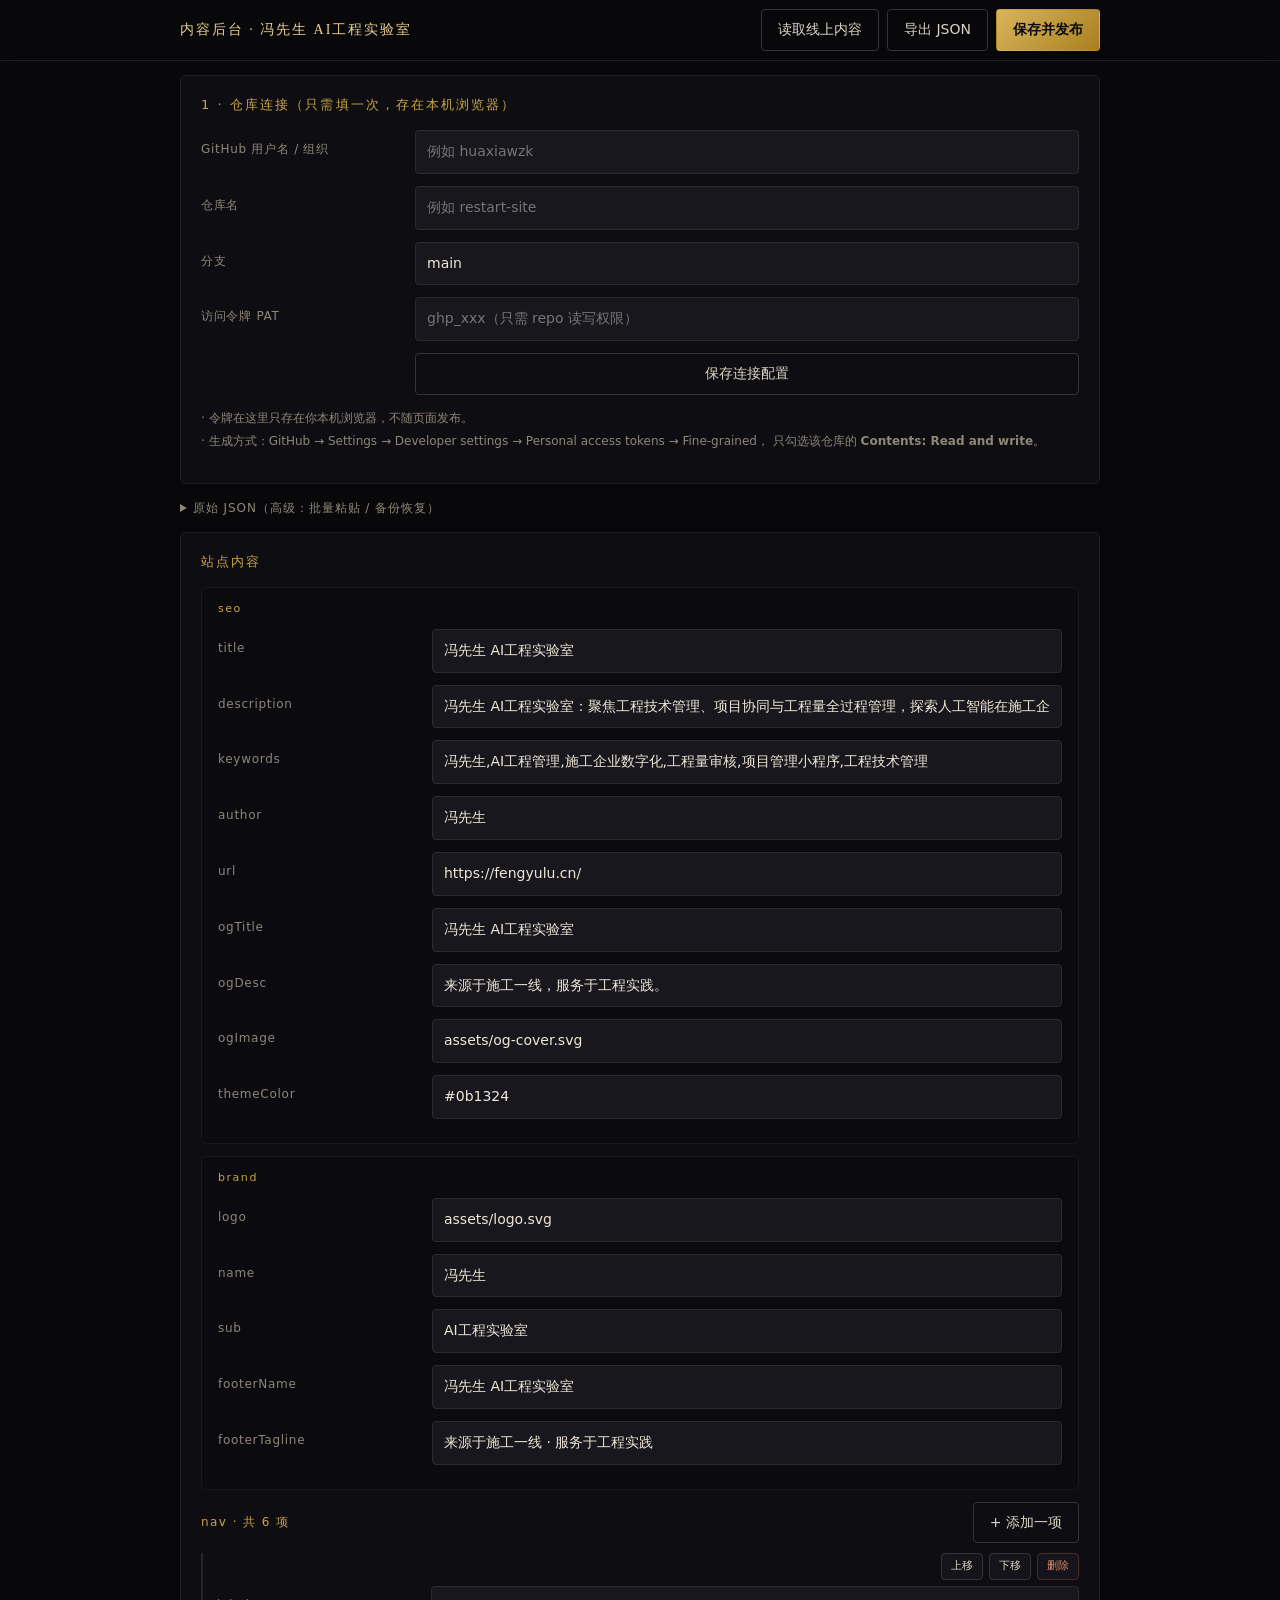
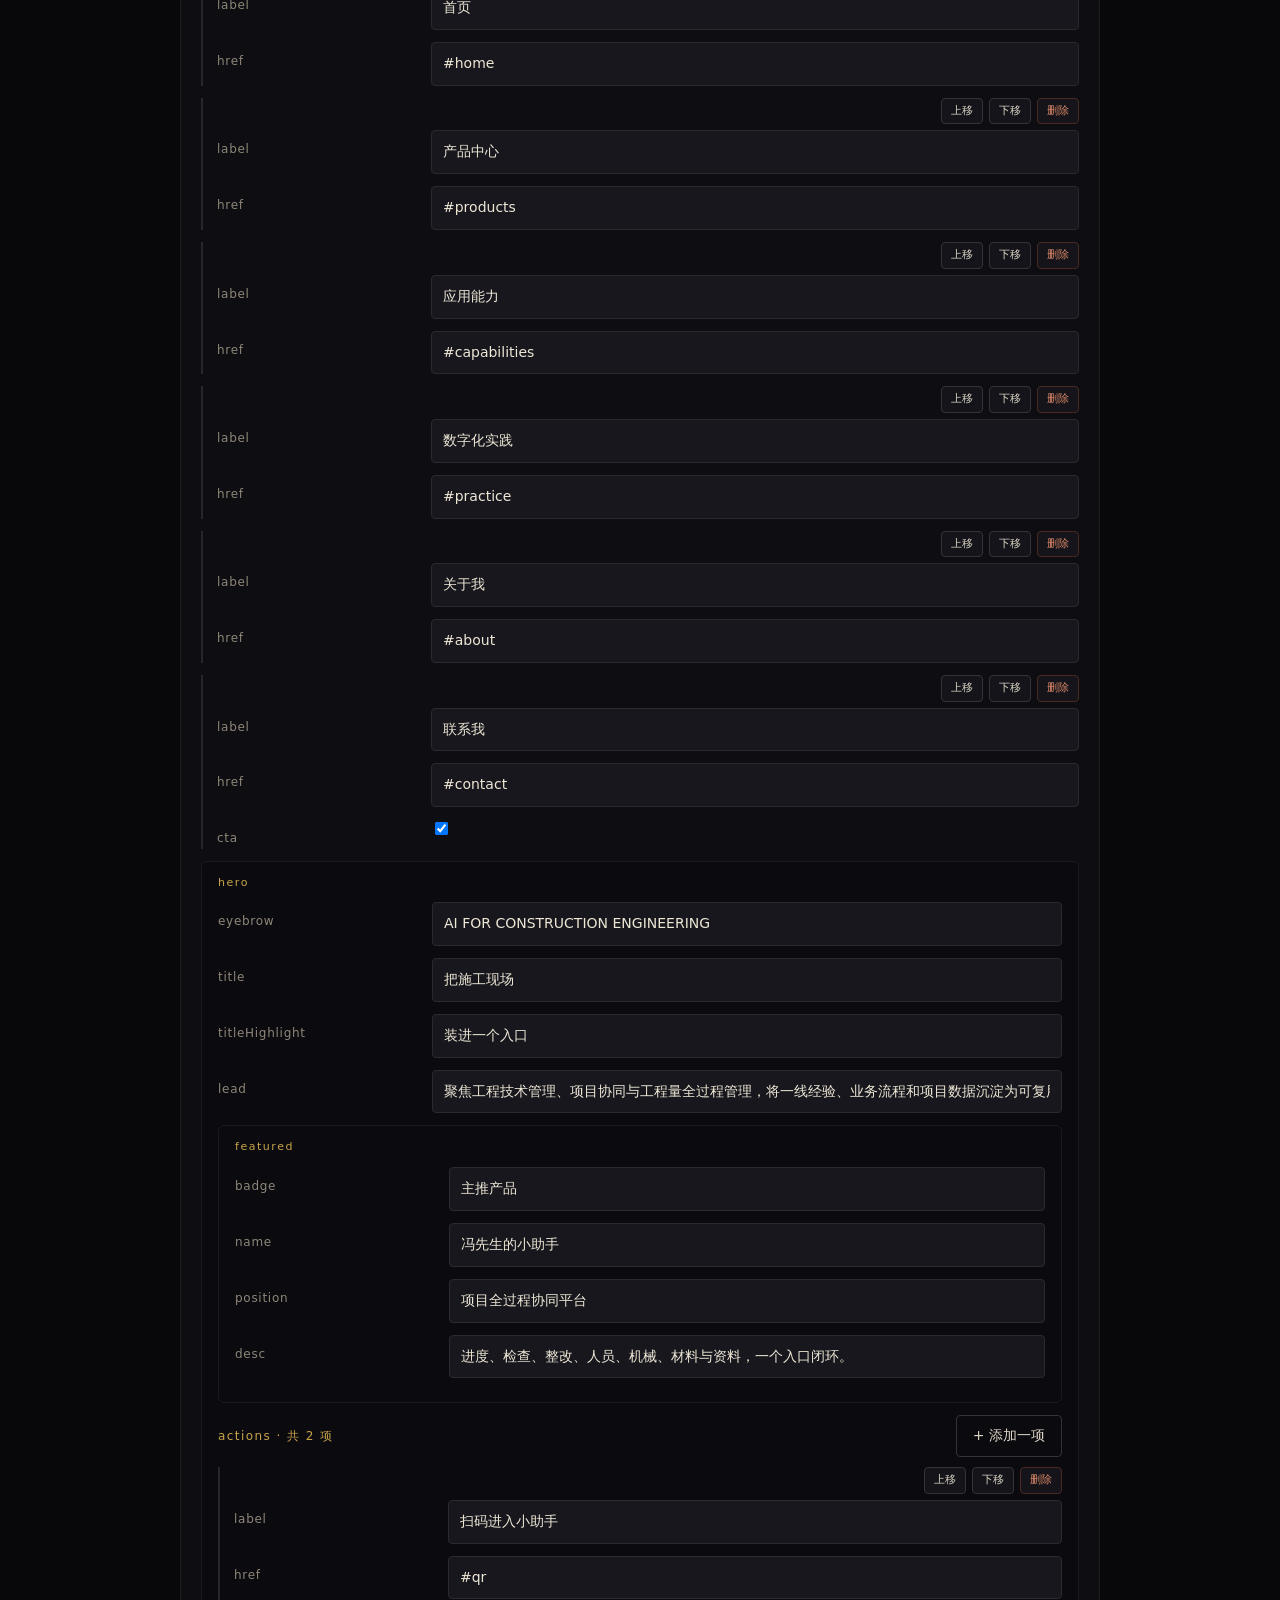
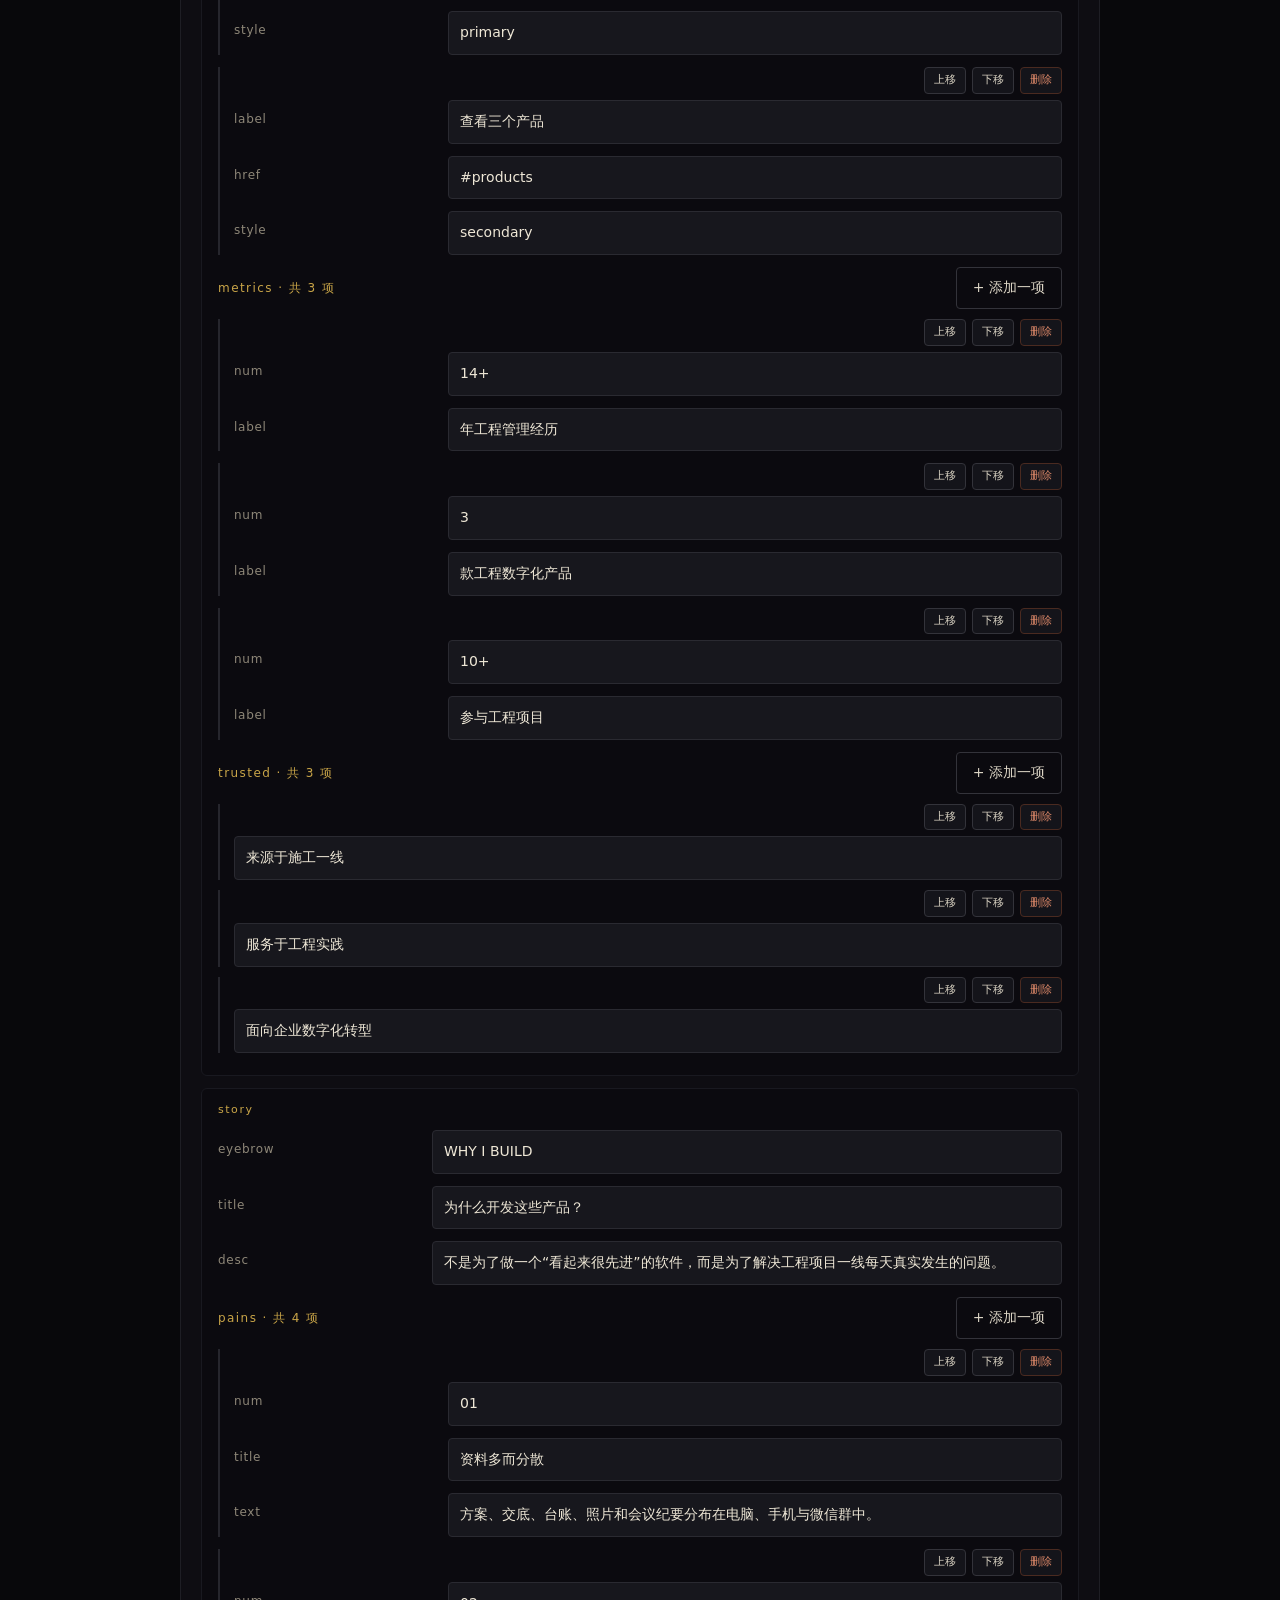
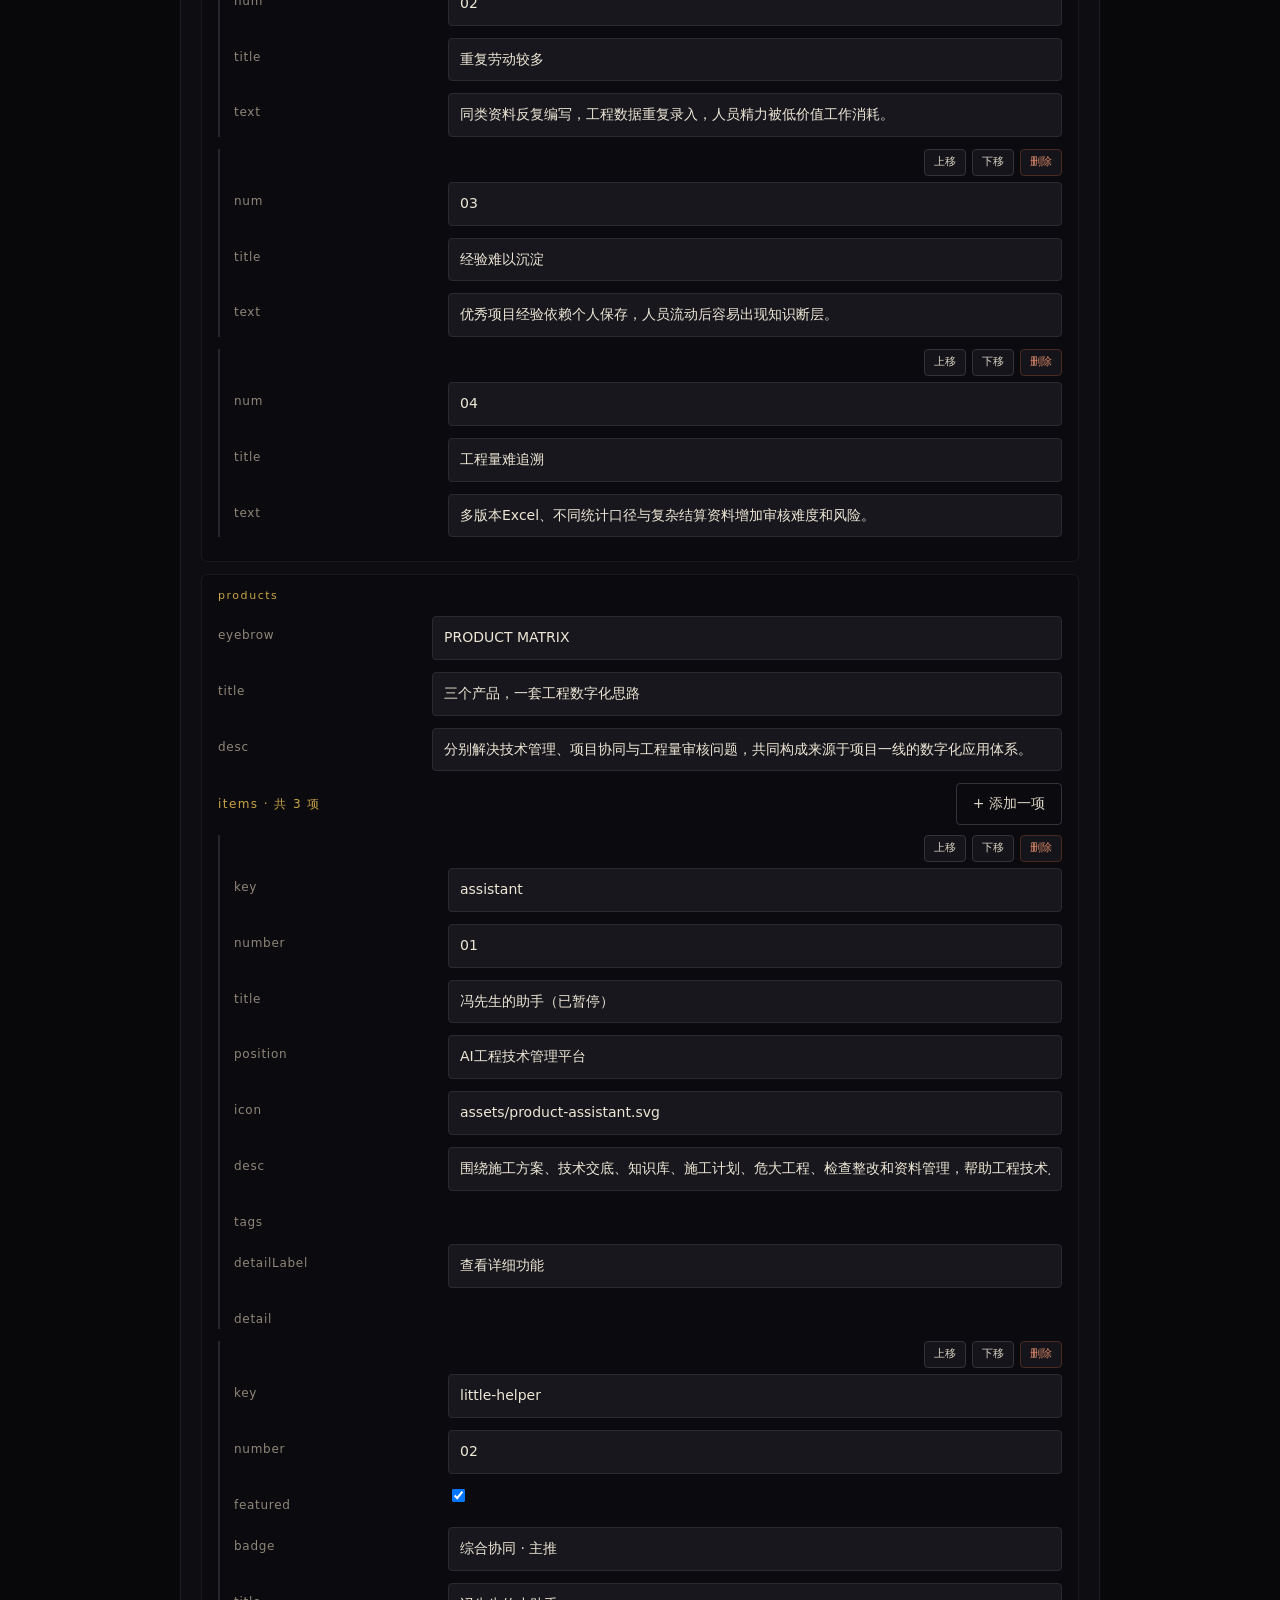
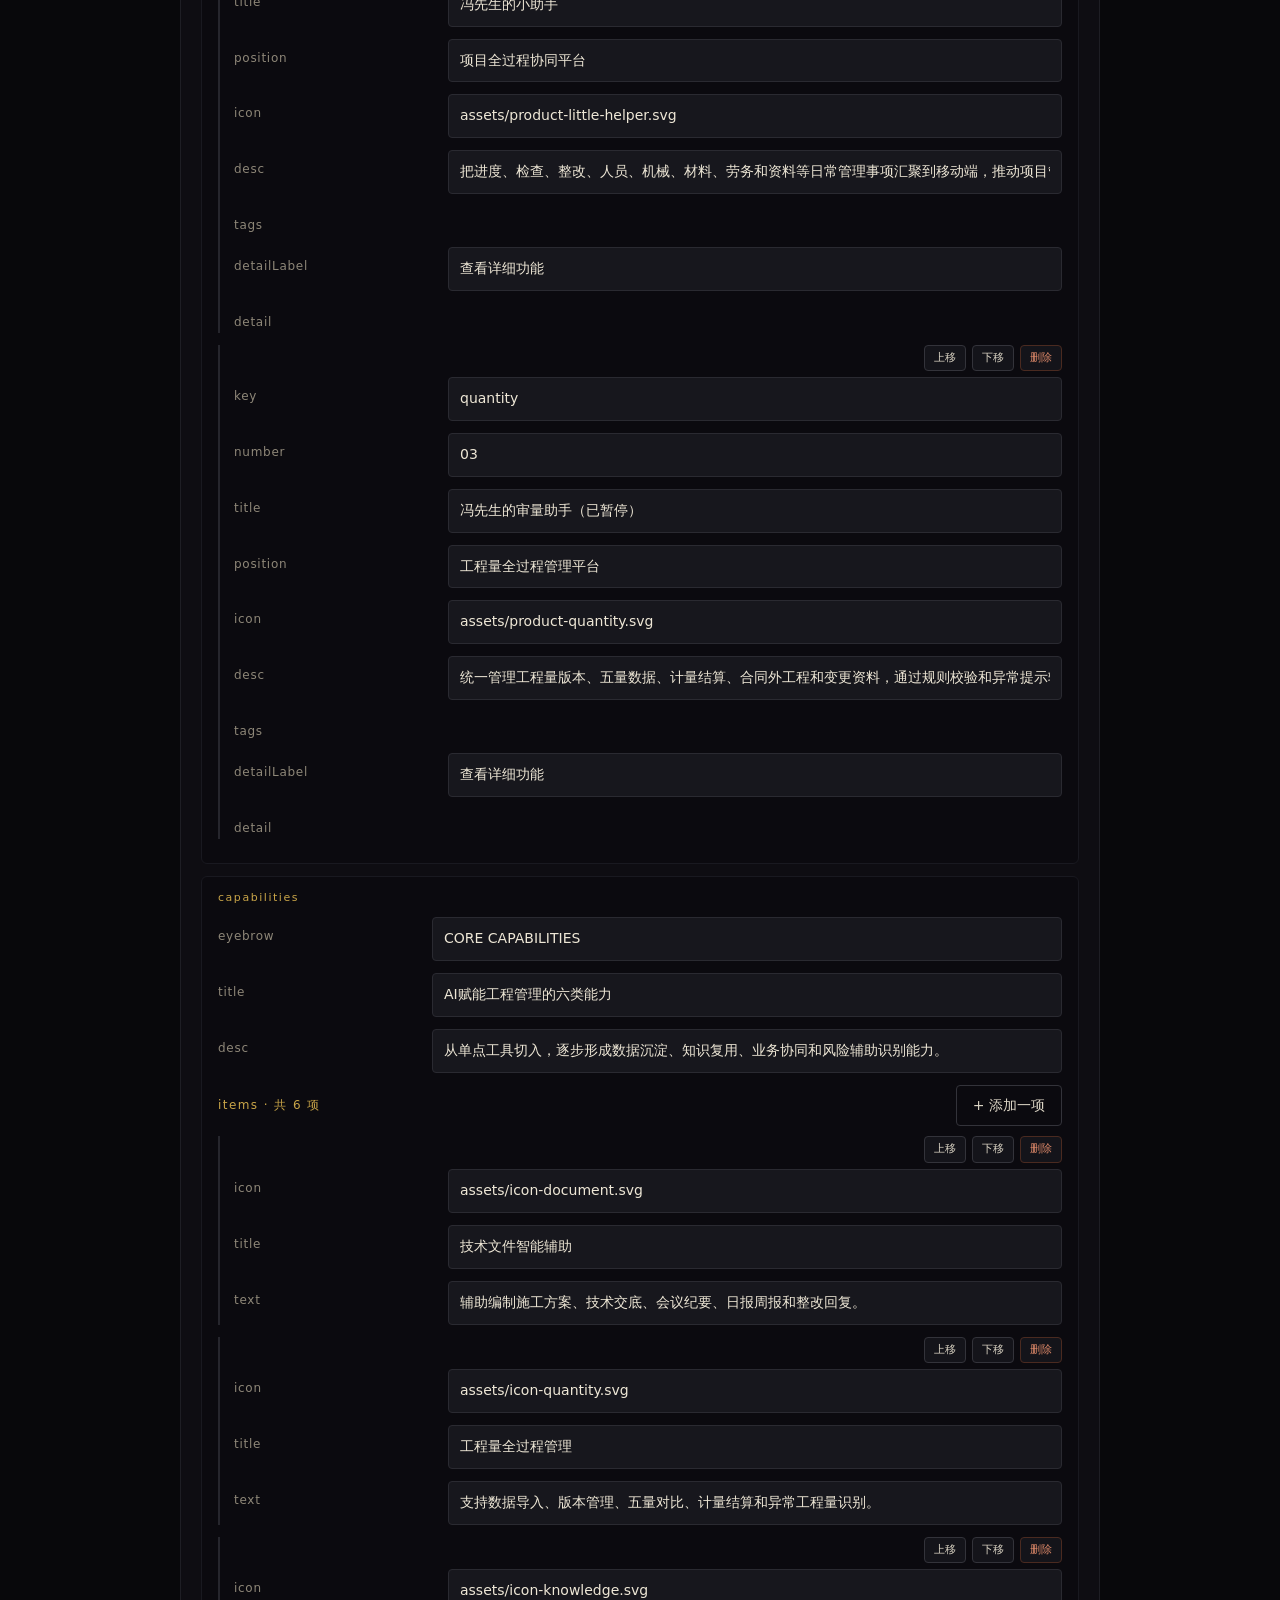
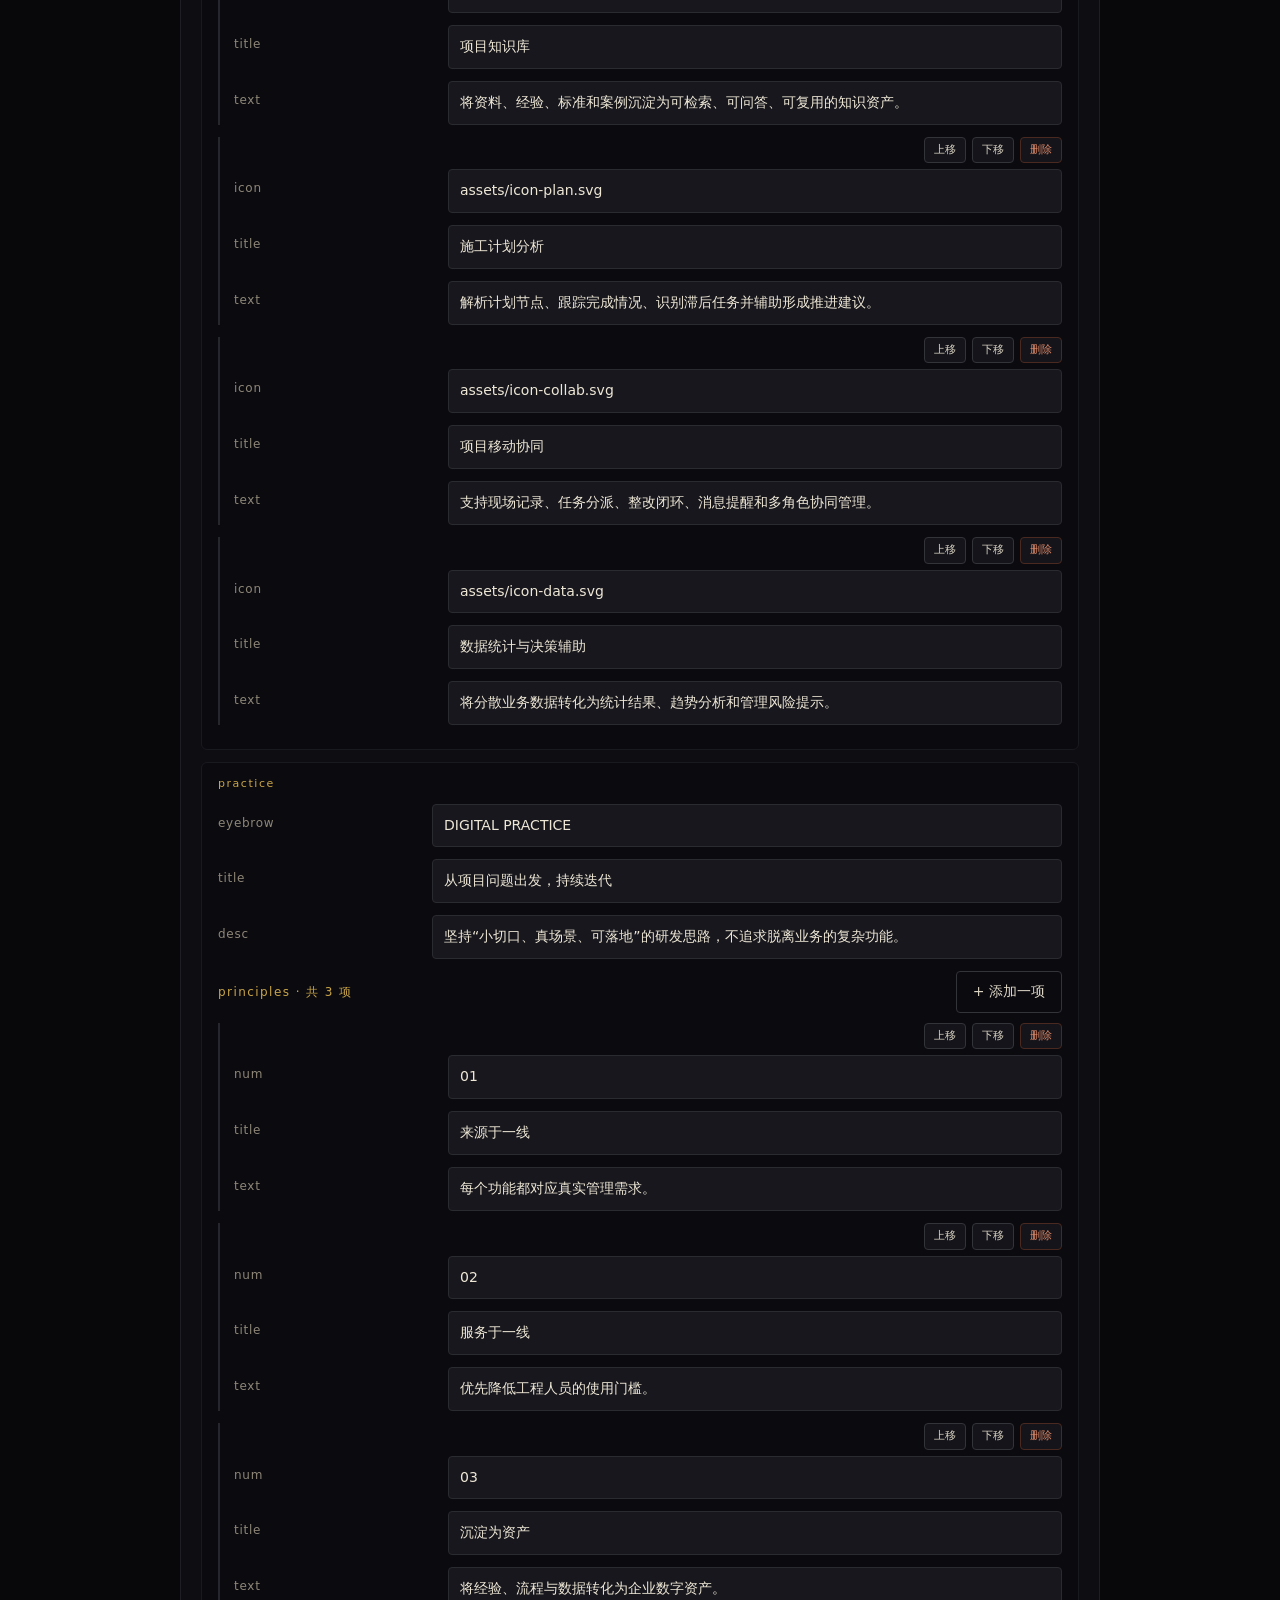
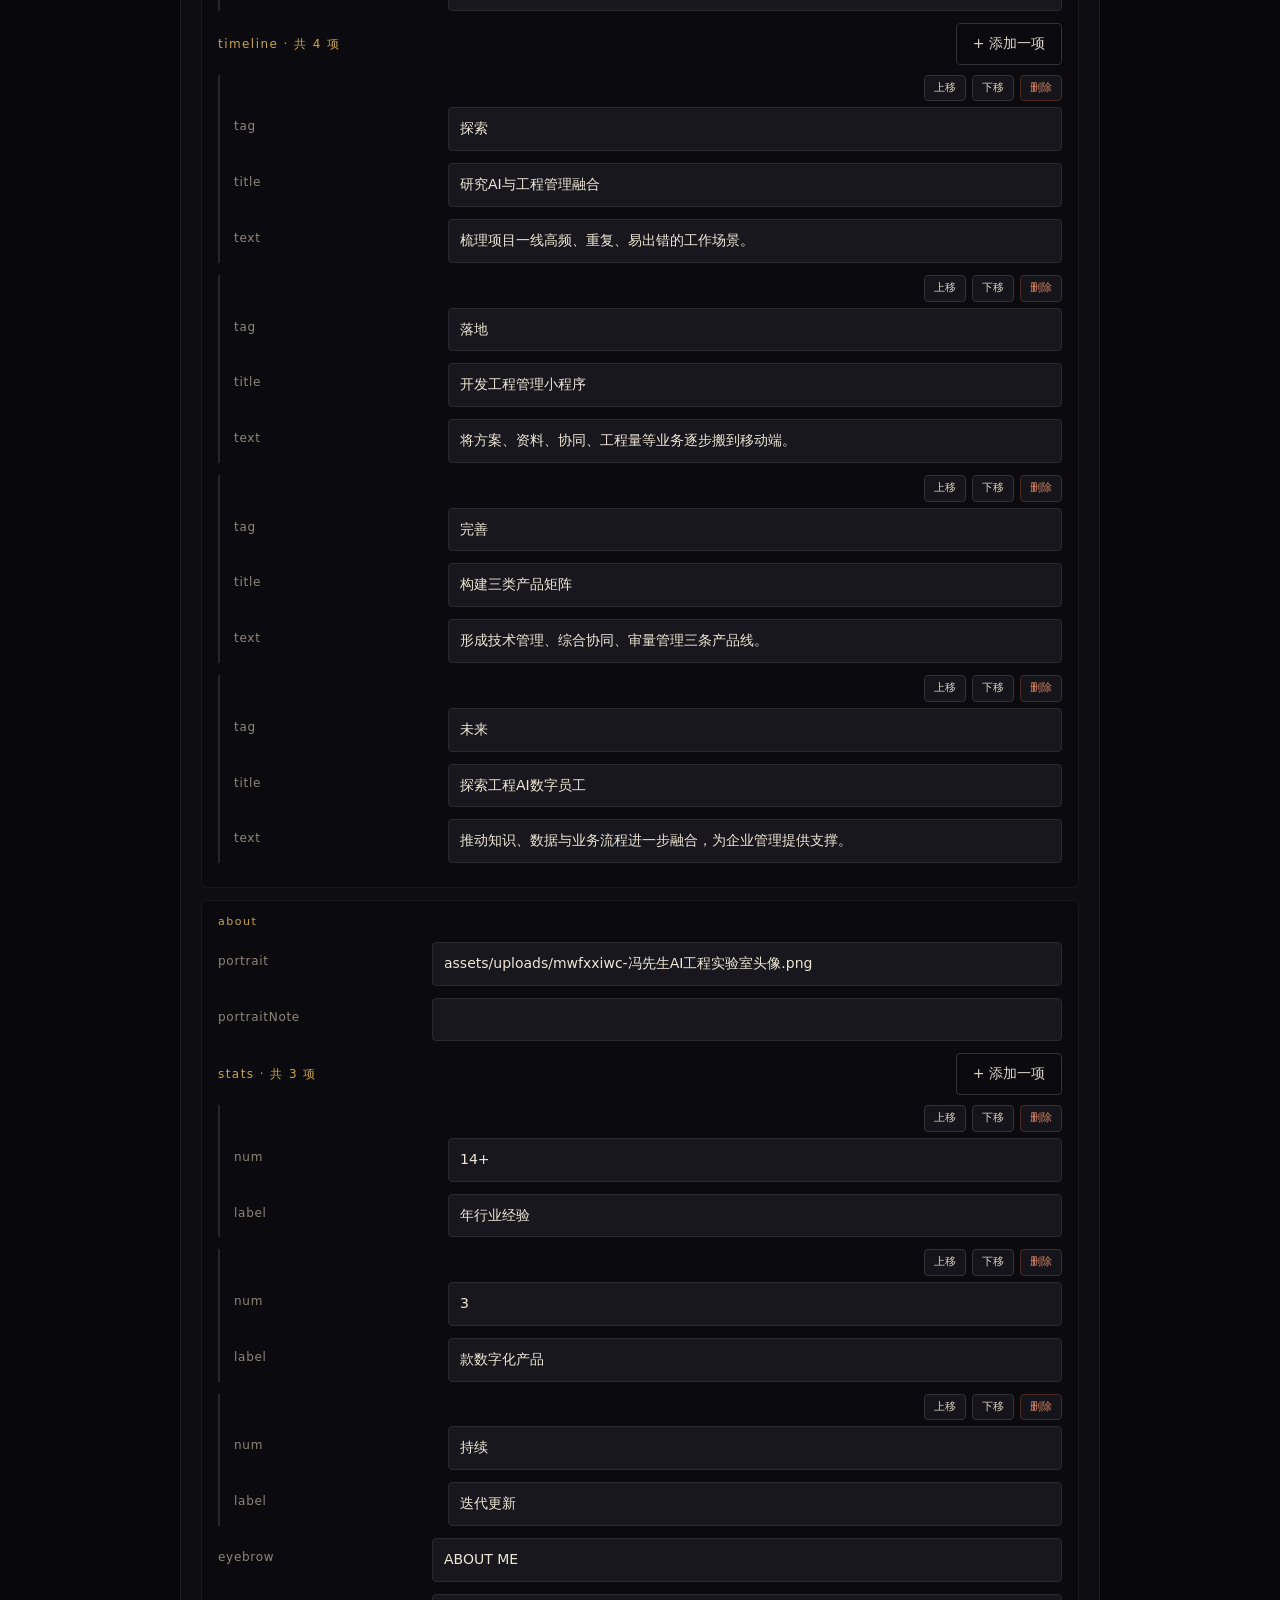
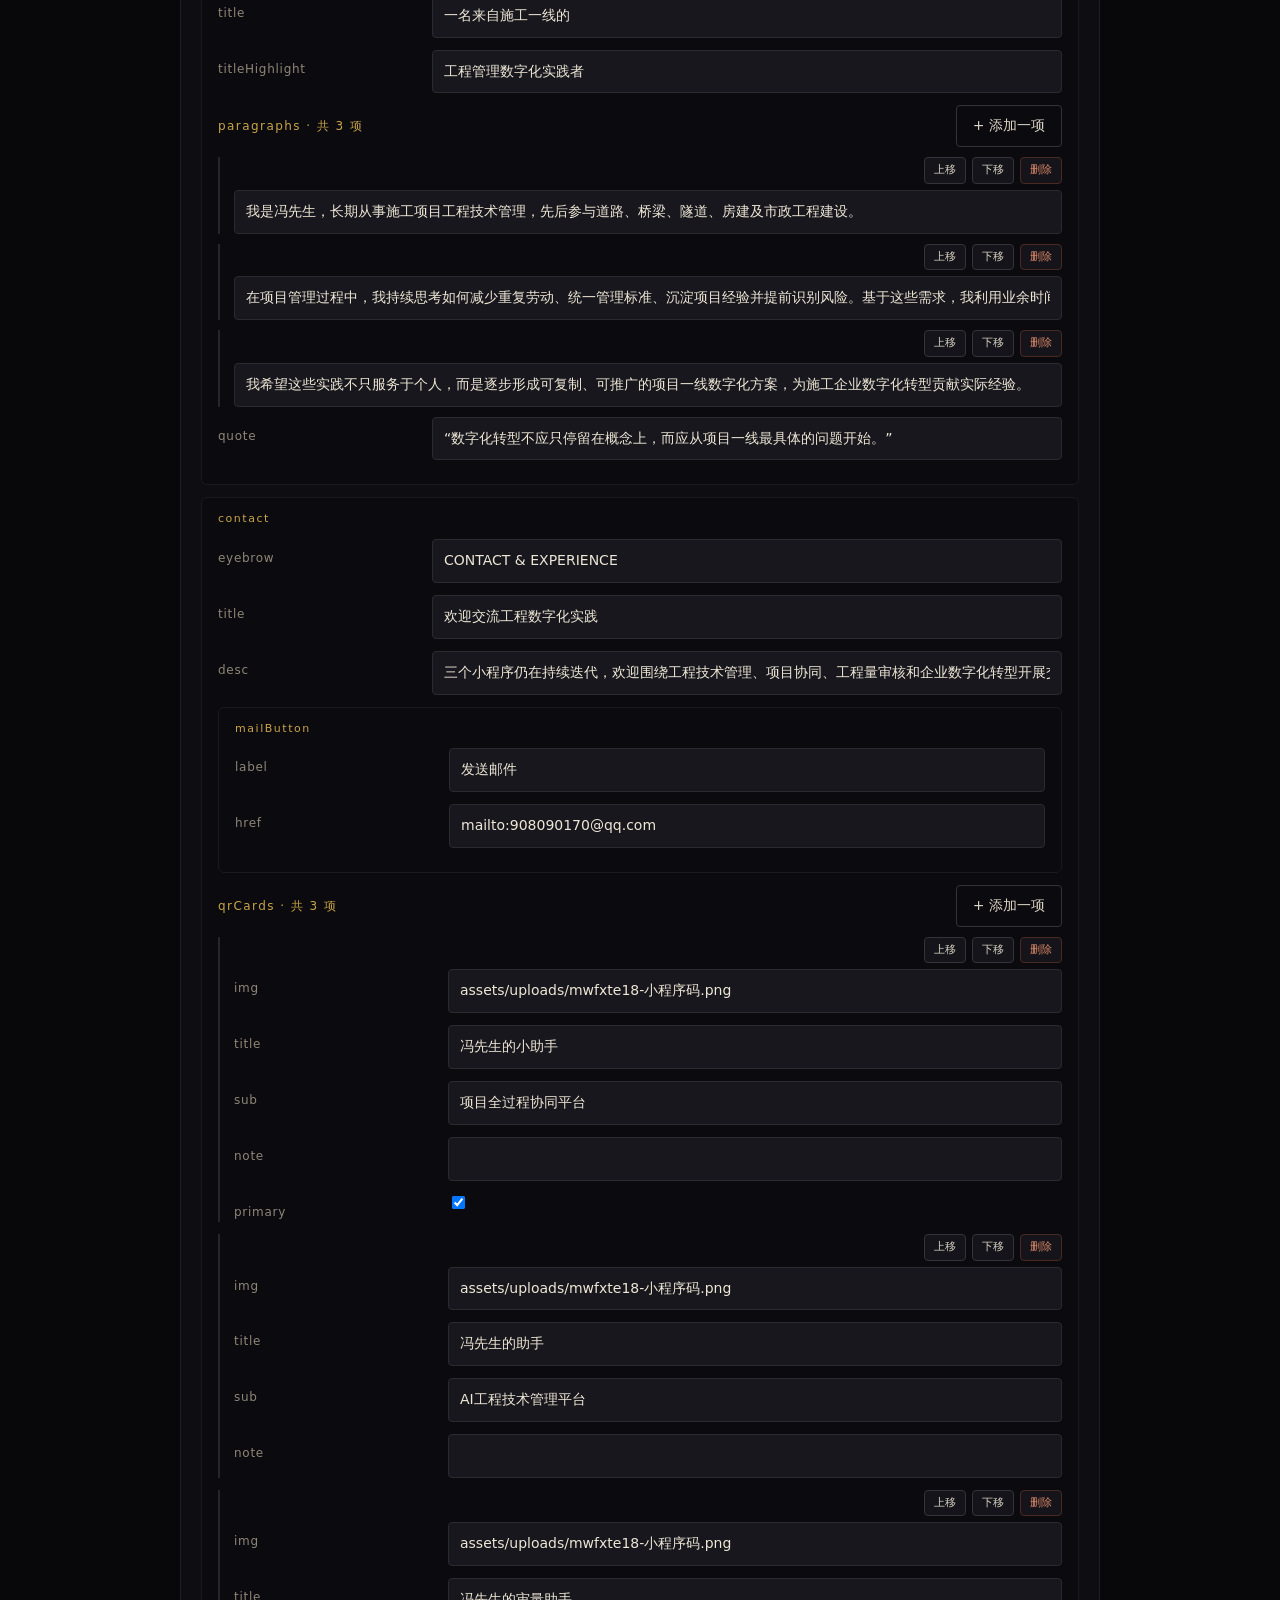
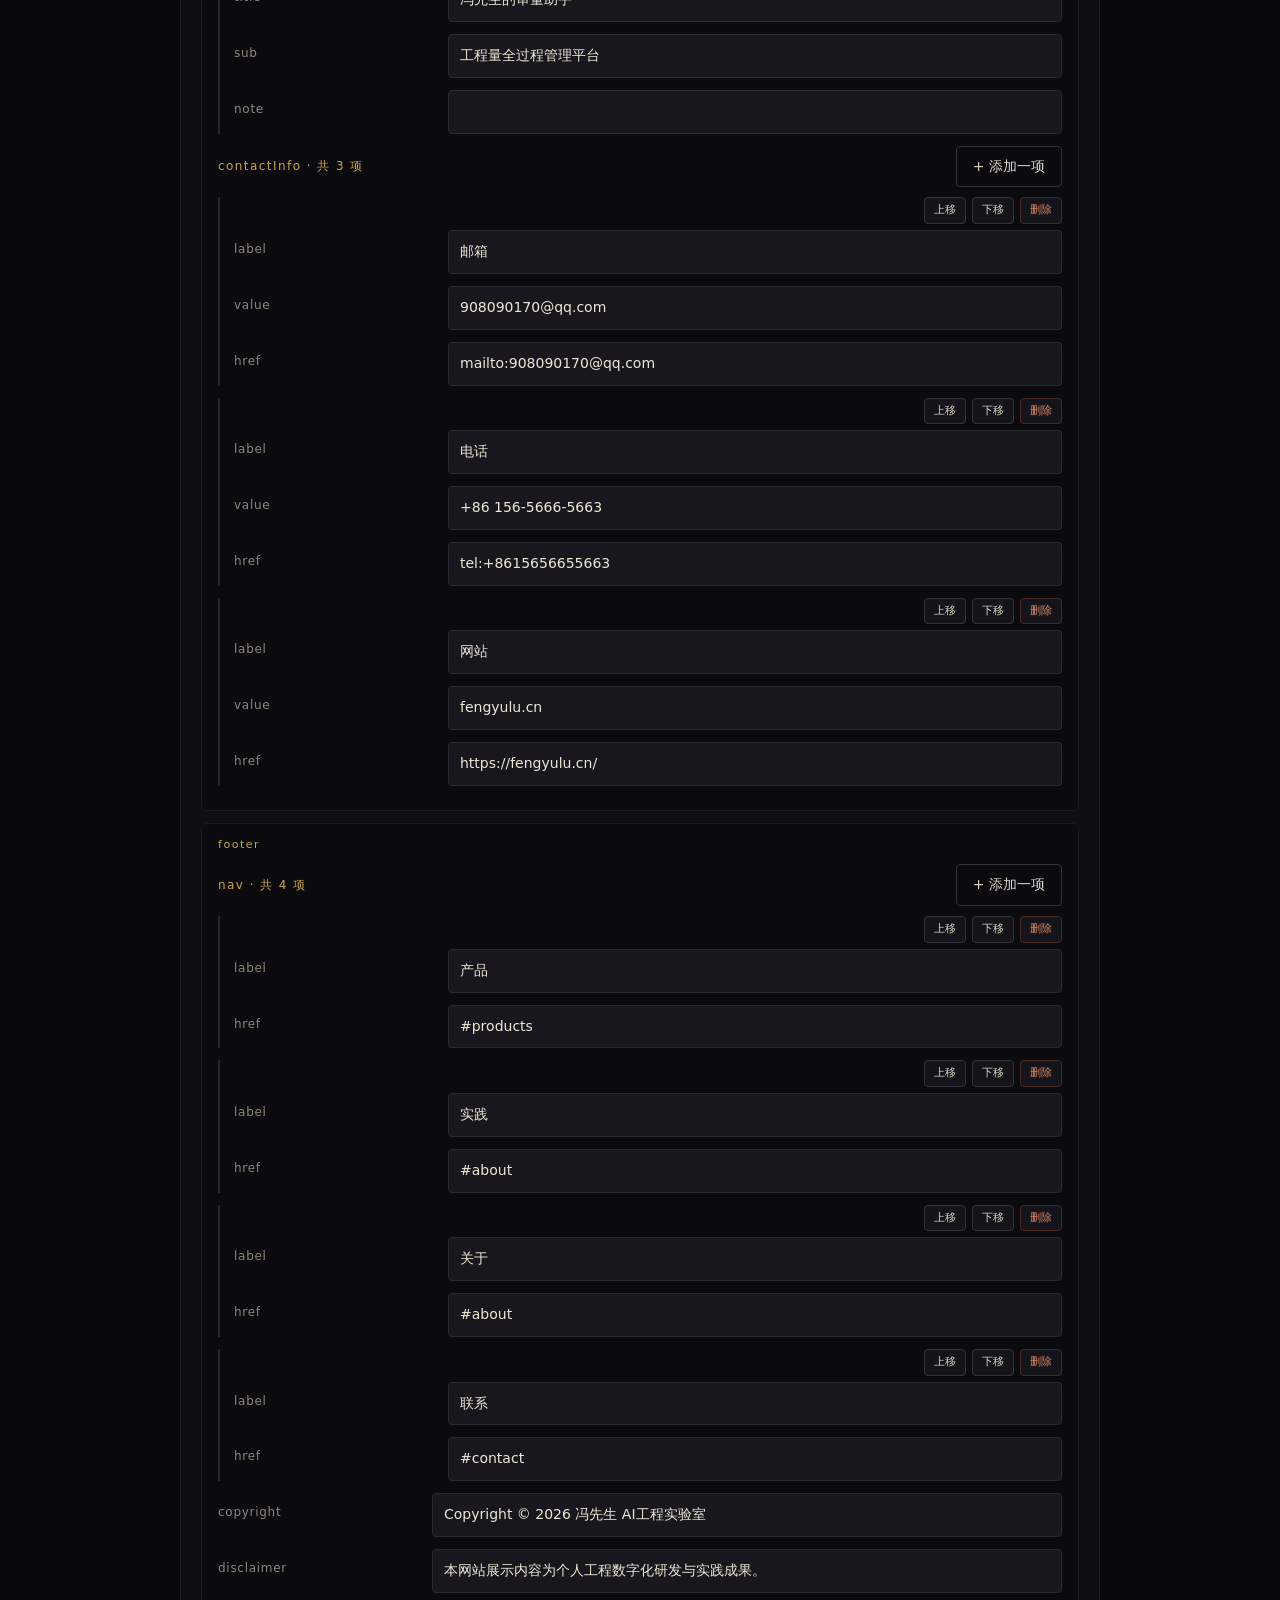
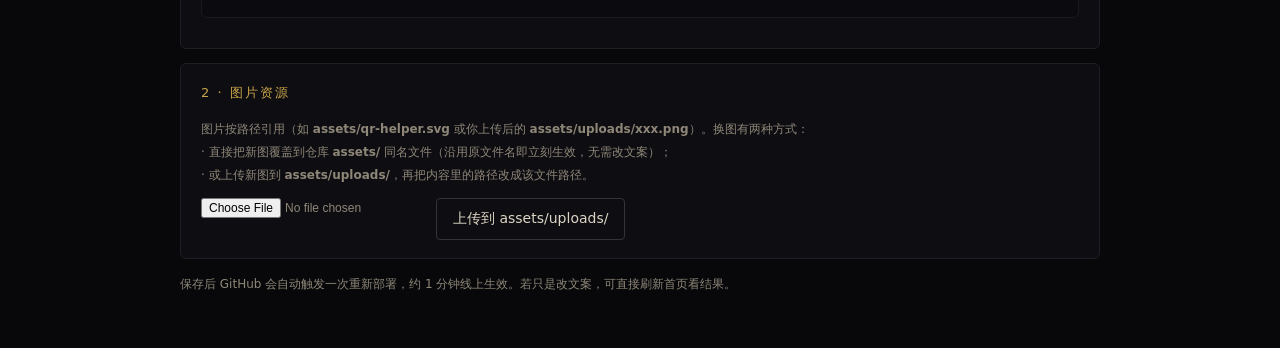
<file: admin/index.html>
<!doctype html>
<html lang="zh-CN">
<head>
<meta charset="utf-8">
<meta name="viewport" content="width=device-width, initial-scale=1">
<title>内容后台 · 冯先生 AI工程实验室</title>
<link rel="icon" href="../assets/favicon.svg">
<style>
:root{--gold:#c9a548;--gold-soft:#e7cf8c;--line:#2a2a2f;--ink:#0c0b10;--muted:#8e8778;--ok:#3ea36a;--warn:#c2571a}
*{box-sizing:border-box}
body{margin:0;background:#08080b;color:#ece5d7;font:14px/1.7 "PingFang SC","Microsoft YaHei",system-ui,sans-serif}
.wrap{max-width:960px;margin:0 auto;padding:0 20px}
header{position:sticky;top:0;z-index:10;background:rgba(8,8,11,.88);backdrop-filter:blur(10px);border-bottom:1px solid #1c1c21}
header .wrap{display:flex;align-items:center;justify-content:space-between;height:60px}
.brand{font-family:Georgia,"Songti SC",serif;letter-spacing:.14em;color:var(--gold-soft)}
.btns{display:flex;gap:8px;flex-wrap:wrap}
button{font:inherit;cursor:pointer;border:1px solid #33333a;background:#14141a;color:#ddd6c6;padding:8px 16px;border-radius:4px;transition:.2s}
button:hover{border-color:var(--gold);color:var(--gold-soft)}
button.primary{background:linear-gradient(135deg,#d9b45c,#a8801f);color:#0a0a0c;border-color:transparent;font-weight:600}
button.ghost{background:transparent}
button.danger{color:#e08a6a;border-color:#4a2a20}
.card{background:#0e0d12;border:1px solid #1e1e24;border-radius:6px;padding:18px 20px;margin:14px 0}
.card.sub{background:#0b0a0f;border-color:#191920;padding:12px 16px;margin:12px 0}
.card.sub h4{font-size:11px;margin-bottom:10px;letter-spacing:.14em}
.card h4{margin:0 0 14px;font-size:13px;letter-spacing:.16em;color:var(--gold);font-weight:400}
.row{display:grid;grid-template-columns:200px 1fr;gap:14px;align-items:start;margin-bottom:12px}
@media(max-width:700px){.row{grid-template-columns:1fr}}
.lab{font-size:12px;color:var(--muted);letter-spacing:.06em;padding-top:9px;word-break:break-all}
input[type=text],textarea,input[type=number]{width:100%;background:#17171d;border:1px solid #2a2a31;color:#eee7d6;padding:9px 11px;border-radius:4px;font:inherit;resize:vertical}
input:focus,textarea:focus{outline:none;border-color:var(--gold);background:#1b1b22}
textarea{min-height:64px}
.arr-head{display:flex;justify-content:space-between;align-items:center;margin-bottom:8px}
.arr-head .t{font-size:12px;color:var(--gold);letter-spacing:.12em}
.arr-item{border-left:2px solid #26262d;padding-left:14px;margin:10px 0;position:relative}
.arr-item .tools{display:flex;gap:6px;justify-content:flex-end;margin-bottom:6px}
.arr-item .tools button{padding:3px 9px;font-size:11px}
.note{font-size:12px;color:var(--muted);line-height:1.9}
.status{position:fixed;left:50%;bottom:22px;transform:translateX(-50%);padding:10px 20px;border-radius:4px;background:#14141a;border:1px solid #2c2c34;font-size:12.5px;display:none;z-index:50;box-shadow:0 10px 30px rgba(0,0,0,.5)}
.status.show{display:block}
.status.ok{border-color:#26543a;color:#7fdca0}
.status.err{border-color:#54261c;color:#f0a184}
details{margin:14px 0}
summary{cursor:pointer;color:var(--muted);font-size:12px;letter-spacing:.08em}
textarea.json{min-height:300px;font-family:ui-monospace,Consolas,monospace;font-size:12.5px}
</style>
</head>
<body>

<header>
  <div class="wrap">
    <div class="brand">内容后台 · 冯先生 AI工程实验室</div>
    <div class="btns">
      <button class="ghost" id="btnLoad">读取线上内容</button>
      <button class="ghost" id="btnExport">导出 JSON</button>
      <button class="primary" id="btnSave">保存并发布</button>
    </div>
  </div>
</header>

<div class="wrap">

  <div class="card">
    <h4>1 · 仓库连接（只需填一次，存在本机浏览器）</h4>
    <div class="row"><div class="lab">GitHub 用户名 / 组织</div><input type="text" id="cfgOwner" placeholder="例如 huaxiawzk"></div>
    <div class="row"><div class="lab">仓库名</div><input type="text" id="cfgRepo" placeholder="例如 restart-site"></div>
    <div class="row"><div class="lab">分支</div><input type="text" id="cfgBranch" placeholder="main"></div>
    <div class="row"><div class="lab">访问令牌 PAT</div><input type="text" id="cfgToken" placeholder="ghp_xxx（只需 repo 读写权限）"></div>
    <div class="row"><div class="lab"></div><button class="ghost" id="btnSaveCfg">保存连接配置</button></div>
    <p class="note">
      · 令牌在这里只存在你本机浏览器，不随页面发布。<br>
      · 生成方式：GitHub → Settings → Developer settings → Personal access tokens → Fine-grained，
      只勾选该仓库的 <b>Contents: Read and write</b>。
    </p>
  </div>

  <details>
    <summary>原始 JSON（高级：批量粘贴 / 备份恢复）</summary>
    <textarea class="json" id="rawJson" spellcheck="false"></textarea>
    <div class="btns" style="margin-top:10px">
      <button class="ghost" id="btnFromRaw">用上方 JSON 覆盖编辑器</button>
      <button class="ghost" id="btnToRaw">把编辑器内容写入上方</button>
    </div>
  </details>

  <div id="editorRoot"></div>

  <div class="card">
    <h4>2 · 图片资源</h4>
    <p class="note">
      图片按路径引用（如 <b>assets/qr-helper.svg</b> 或你上传后的 <b>assets/uploads/xxx.png</b>）。换图有两种方式：<br>
      · 直接把新图覆盖到仓库 <b>assets/</b> 同名文件（沿用原文件名即立刻生效，无需改文案）；<br>
      · 或上传新图到 <b>assets/uploads/</b>，再把内容里的路径改成该文件路径。
    </p>
    <div class="btns" style="margin-top:12px">
      <input type="file" id="fileUp" accept="image/*" style="color:var(--muted);font-size:12px">
      <button class="ghost" id="btnUpload">上传到 assets/uploads/</button>
    </div>
  </div>

  <p class="note" style="padding-bottom:40px">
    保存后 GitHub 会自动触发一次重新部署，约 1 分钟线上生效。若只是改文案，可直接刷新首页看结果。
  </p>
</div>

<div class="status" id="status"></div>

<script>
(function(){
  "use strict";
  var CFG_KEY = "rs_admin_cfg_v1";
  var state = { data: null, sha: null, cfg: {} };

  var $ = function(id){ return document.getElementById(id); };
  function status(msg, kind){
    var n = $("status");
    n.textContent = msg;
    n.className = "status show" + (kind ? " " + kind : "");
    clearTimeout(status._t);
    status._t = setTimeout(function(){ n.className = "status"; }, 4200);
  }

  /* ---------- 编解码 ---------- */
  function b64enc(str){
    var bytes = new TextEncoder().encode(str);
    var bin = "";
    for (var i=0;i<bytes.length;i++) bin += String.fromCharCode(bytes[i]);
    return btoa(bin);
  }
  function b64dec(b64){
    var bin = atob(String(b64).replace(/\s/g,""));
    var bytes = new Uint8Array(bin.length);
    for (var i=0;i<bin.length;i++) bytes[i] = bin.charCodeAt(i);
    return new TextDecoder("utf-8").decode(bytes);
  }

  /* ---------- 配置 ---------- */
  function loadCfg(){
    try { state.cfg = JSON.parse(localStorage.getItem(CFG_KEY) || "{}"); } catch(e){ state.cfg = {}; }
    $("cfgOwner").value = state.cfg.owner || "";
    $("cfgRepo").value  = state.cfg.repo || "";
    $("cfgBranch").value= state.cfg.branch || "main";
    $("cfgToken").value = state.cfg.token || "";
  }
  function saveCfg(){
    state.cfg = {
      owner: $("cfgOwner").value.trim(),
      repo: $("cfgRepo").value.trim(),
      branch: $("cfgBranch").value.trim() || "main",
      token: $("cfgToken").value.trim()
    };
    localStorage.setItem(CFG_KEY, JSON.stringify(state.cfg));
    status("连接配置已保存到本机", "ok");
  }
  function apiReady(){
    return state.cfg.owner && state.cfg.repo && state.cfg.token;
  }
  function apiUrl(){
    return "https://api.github.com/repos/" + state.cfg.owner + "/" + state.cfg.repo +
           "/contents/content/site.json?ref=" + encodeURIComponent(state.cfg.branch);
  }
  function headers(){
    return { "Authorization": "token " + state.cfg.token, "Accept": "application/vnd.github+json" };
  }

  /* ---------- 读取 ---------- */
  function loadRemote(){
    if (!apiReady()) { status("请先填写并保存仓库连接配置", "err"); return; }
    status("正在读取线上内容…");
    fetch(apiUrl(), { headers: headers(), cache: "no-store" })
      .then(function(r){ if (!r.ok) throw new Error("HTTP " + r.status); return r.json(); })
      .then(function(j){
        state.sha = j.sha;
        state.data = JSON.parse(b64dec(j.content));
        renderEditor();
        status("已读取线上内容（sha " + j.sha.slice(0,7) + "）", "ok");
      })
      .catch(function(e){ status("读取失败：" + e.message + "（也可先用默认内容编辑）", "err"); });
  }

  function loadLocal(){
    fetch("../content/site.json", { cache: "no-store" })
      .then(function(r){ return r.ok ? r.json() : null; })
      .then(function(j){ if (j) { state.data = j; renderEditor(); } })
      .catch(function(){});
  }

  /* ---------- 编辑器 ---------- */
  function getRoot(){ return state.data; }

  function field(key, val, onChange){
    var row = document.createElement("div"); row.className = "row";
    var lab = document.createElement("div"); lab.className = "lab"; lab.textContent = key;
    row.appendChild(lab);

    var box = document.createElement("div");
    var v = val;
    if (typeof v === "boolean") {
      var cb = document.createElement("input"); cb.type = "checkbox"; cb.checked = v;
      cb.addEventListener("change", function(){ onChange(cb.checked); });
      box.appendChild(cb);
    } else if (typeof v === "number") {
      var ni = document.createElement("input"); ni.type = "number"; ni.value = v;
      ni.addEventListener("input", function(){ onChange(Number(ni.value) || 0); });
      box.appendChild(ni);
    } else if (typeof v === "string") {
      var long = v.length > 70 || v.indexOf("\n") > -1;
      var ta = document.createElement(long ? "textarea" : "input");
      if (!long) ta.type = "text";
      ta.value = v;
      ta.addEventListener("input", function(){ onChange(ta.value); });
      box.appendChild(ta);
      if (long) {
        var cnt = document.createElement("div"); cnt.className = "note";
        cnt.textContent = v.length + " 字";
        ta.addEventListener("input", function(){ cnt.textContent = ta.value.length + " 字"; });
        box.appendChild(cnt);
      }
    }
    row.appendChild(box);
    return row;
  }

  function renderObject(obj, container, name, onChange, sub){
    var card = document.createElement("div");
    card.className = "card" + (sub ? " sub" : "");
    var h = document.createElement("h4"); h.textContent = name || "内容";
    card.appendChild(h);
    Object.keys(obj).forEach(function(k){
      var v = obj[k];
      if (v && typeof v === "object" && !Array.isArray(v)) {
        card.appendChild(renderObject(v, null, k, onChange, true));
      } else if (Array.isArray(v)) {
        card.appendChild(renderArray(v, k, onChange));
      } else {
        card.appendChild(field(k, v, function(nv){ obj[k] = nv; if (onChange) onChange(); }));
      }
    });
    if (container) container.appendChild(card);
    return card;
  }

  function renderArray(arr, key, onChange){
    var box = document.createElement("div");
    var head = document.createElement("div"); head.className = "arr-head";
    var t = document.createElement("div"); t.className = "t"; t.textContent = key + " · 共 " + arr.length + " 项";
    var addBtn = document.createElement("button"); addBtn.className = "ghost"; addBtn.textContent = "+ 添加一项";
    addBtn.addEventListener("click", function(){
      var tpl = arr.length ? arr[arr.length-1] : "";
      var clone = (tpl && typeof tpl === "object") ? JSON.parse(JSON.stringify(tpl)) : (typeof tpl === "string" ? "" : "");
      // 清空文本值，方便直接填
      if (clone && typeof clone === "object") { Object.keys(clone).forEach(function(k){ if (typeof clone[k] === "string") clone[k] = ""; }); }
      arr.push(clone);
      refresh();
      onChange && onChange();
    });
    head.appendChild(t); head.appendChild(addBtn);
    box.appendChild(head);

    arr.forEach(function(item, i){
      var wrap = document.createElement("div"); wrap.className = "arr-item";
      var tools = document.createElement("div"); tools.className = "tools";
      var up = document.createElement("button"); up.textContent = "上移";
      up.addEventListener("click", function(){ if(i>0){ var x=arr[i-1]; arr[i-1]=arr[i]; arr[i]=x; refresh(); onChange&&onChange(); } });
      var dn = document.createElement("button"); dn.textContent = "下移";
      dn.addEventListener("click", function(){ if(i<arr.length-1){ var x=arr[i+1]; arr[i+1]=arr[i]; arr[i]=x; refresh(); onChange&&onChange(); } });
      var del = document.createElement("button"); del.className = "danger"; del.textContent = "删除";
      del.addEventListener("click", function(){ if(confirm("确认删除这一项？")){ arr.splice(i,1); refresh(); onChange&&onChange(); } });
      tools.appendChild(up); tools.appendChild(dn); tools.appendChild(del);
      wrap.appendChild(tools);

      if (item && typeof item === "object" && !Array.isArray(item)) {
        Object.keys(item).forEach(function(k){
          wrap.appendChild(field(k, item[k], function(nv){ item[k] = nv; onChange&&onChange(); }));
        });
      } else {
        var inp = document.createElement("input"); inp.type = "text"; inp.value = item;
        inp.addEventListener("input", function(){ arr[i] = inp.value; onChange&&onChange(); });
        wrap.appendChild(inp);
      }
      box.appendChild(wrap);
    });

    function refresh(){ renderEditor(); }
    return box;
  }

  function renderEditor(){
    var root = $("editorRoot");
    root.innerHTML = "";
    if (!state.data) {
      var empty = document.createElement("div"); empty.className = "card";
      empty.innerHTML = '<p class="note">还没有内容。点右上「读取线上内容」拉取，或点下面按钮用默认内容开始编辑。</p>';
      var b = document.createElement("button"); b.className = "ghost"; b.textContent = "载入本地默认内容";
      b.addEventListener("click", loadLocal);
      empty.appendChild(b);
      root.appendChild(empty);
      return;
    }
    root.appendChild(renderObject(state.data, null, "站点内容", function(){}));
    $("btnToRaw") && null;
  }

  /* ---------- 保存 ---------- */
  function putFile(path, text, msg){
    return fetch("https://api.github.com/repos/" + state.cfg.owner + "/" + state.cfg.repo + "/contents/" + path, {
      method: "PUT",
      headers: headers(),
      body: JSON.stringify({ message: msg, content: b64enc(text), branch: state.cfg.branch, sha: null })
    }).then(function(r){
      if (!r.ok) return r.text().then(function(t){ throw new Error(path + " 保存失败 " + r.status + " " + t.slice(0,200)); });
      return r.json();
    });
  }

  // 带 sha 的更新（已存在文件必须带 sha）
  function putFileUpsert(path, text, msg){
    var url = "https://api.github.com/repos/" + state.cfg.owner + "/" + state.cfg.repo + "/contents/" + path + "?ref=" + encodeURIComponent(state.cfg.branch);
    return fetch(url, { headers: headers(), cache: "no-store" })
      .then(function(r){ return r.ok ? r.json() : null; })
      .catch(function(){ return null; })
      .then(function(meta){
        var body = { message: msg, content: b64enc(text), branch: state.cfg.branch };
        if (meta && meta.sha) body.sha = meta.sha;
        return fetch("https://api.github.com/repos/" + state.cfg.owner + "/" + state.cfg.repo + "/contents/" + path, {
          method: "PUT", headers: headers(), body: JSON.stringify(body)
        });
      })
      .then(function(r){
        if (!r.ok) return r.text().then(function(t){ throw new Error(path + " 保存失败 " + r.status + " " + t.slice(0,200)); });
        return r.json();
      });
  }

  function save(){
    if (!state.data) { status("没有可保存的内容", "err"); return; }
    if (!apiReady()) { status("请先填写并保存仓库连接配置", "err"); return; }
    var jsonText = JSON.stringify(state.data, null, 2);
    var jsText = "/* 由 content/site.json 生成，后台保存时会自动同步；请勿手工编辑此文件 */\nwindow.SITE_CONTENT = " + jsonText + ";\n";
    status("正在提交…");
    putFileUpsert("content/site.json", jsonText, "content: 更新站点内容")
      .then(function(){ return putFileUpsert("content/site.js", jsText, "content: 同步 site.js"); })
      .then(function(){ status("已发布。约 1 分钟后自动重新部署生效。", "ok"); })
      .catch(function(e){ status(e.message, "err"); });
  }

  /* ---------- 图片上传 ---------- */
  function uploadImage(){
    var f = $("fileUp").files[0];
    if (!f) { status("请先选择图片", "err"); return; }
    if (!apiReady()) { status("请先填写并保存仓库连接配置", "err"); return; }
    var name = Date.now().toString(36) + "-" + f.name.replace(/[^\w.\-\u4e00-\u9fa5]/g, "_");
    var reader = new FileReader();
    reader.onload = function(){
      var dataUrl = reader.result;
      var b64 = String(dataUrl).split(",")[1];
      var path = "assets/uploads/" + name;
      status("上传中…");
      fetch("https://api.github.com/repos/" + state.cfg.owner + "/" + state.cfg.repo + "/contents/" + path, {
        method: "PUT", headers: headers(),
        body: JSON.stringify({ message: "assets: 上传图片 " + name, content: b64, branch: state.cfg.branch })
      }).then(function(r){
        if (!r.ok) return r.text().then(function(t){ throw new Error("上传失败 " + r.status + " " + t.slice(0,150)); });
        status("已上传：" + path + "（把内容里的图片路径改成它即可）", "ok");
      }).catch(function(e){ status(e.message, "err"); });
    };
    reader.readAsDataURL(f);
  }

  /* ---------- 绑定 ---------- */
  $("btnSaveCfg").addEventListener("click", saveCfg);
  $("btnLoad").addEventListener("click", function(){ saveCfg(); loadRemote(); });
  $("btnSave").addEventListener("click", function(){ saveCfg(); save(); });
  $("btnUpload").addEventListener("click", uploadImage);

  $("btnExport").addEventListener("click", function(){
    if (!state.data) return;
    var blob = new Blob([JSON.stringify(state.data, null, 2)], { type: "application/json" });
    var a = document.createElement("a");
    a.href = URL.createObjectURL(blob);
    a.download = "site-" + new Date().toISOString().slice(0,10) + ".json";
    a.click();
  });

  $("btnFromRaw").addEventListener("click", function(){
    try {
      state.data = JSON.parse($("rawJson").value);
      renderEditor();
      status("已用 JSON 覆盖编辑器", "ok");
    } catch(e) { status("JSON 格式有误：" + e.message, "err"); }
  });
  $("btnToRaw").addEventListener("click", function(){
    if (state.data) { $("rawJson").value = JSON.stringify(state.data, null, 2); status("已写入", "ok"); }
  });

  loadCfg();
  loadLocal();
  var tick = setInterval(function(){
    if (state.data) { $("rawJson").value = JSON.stringify(state.data, null, 2); clearInterval(tick); }
  }, 300);
})();
</script>
</body>
</html>
</file>
